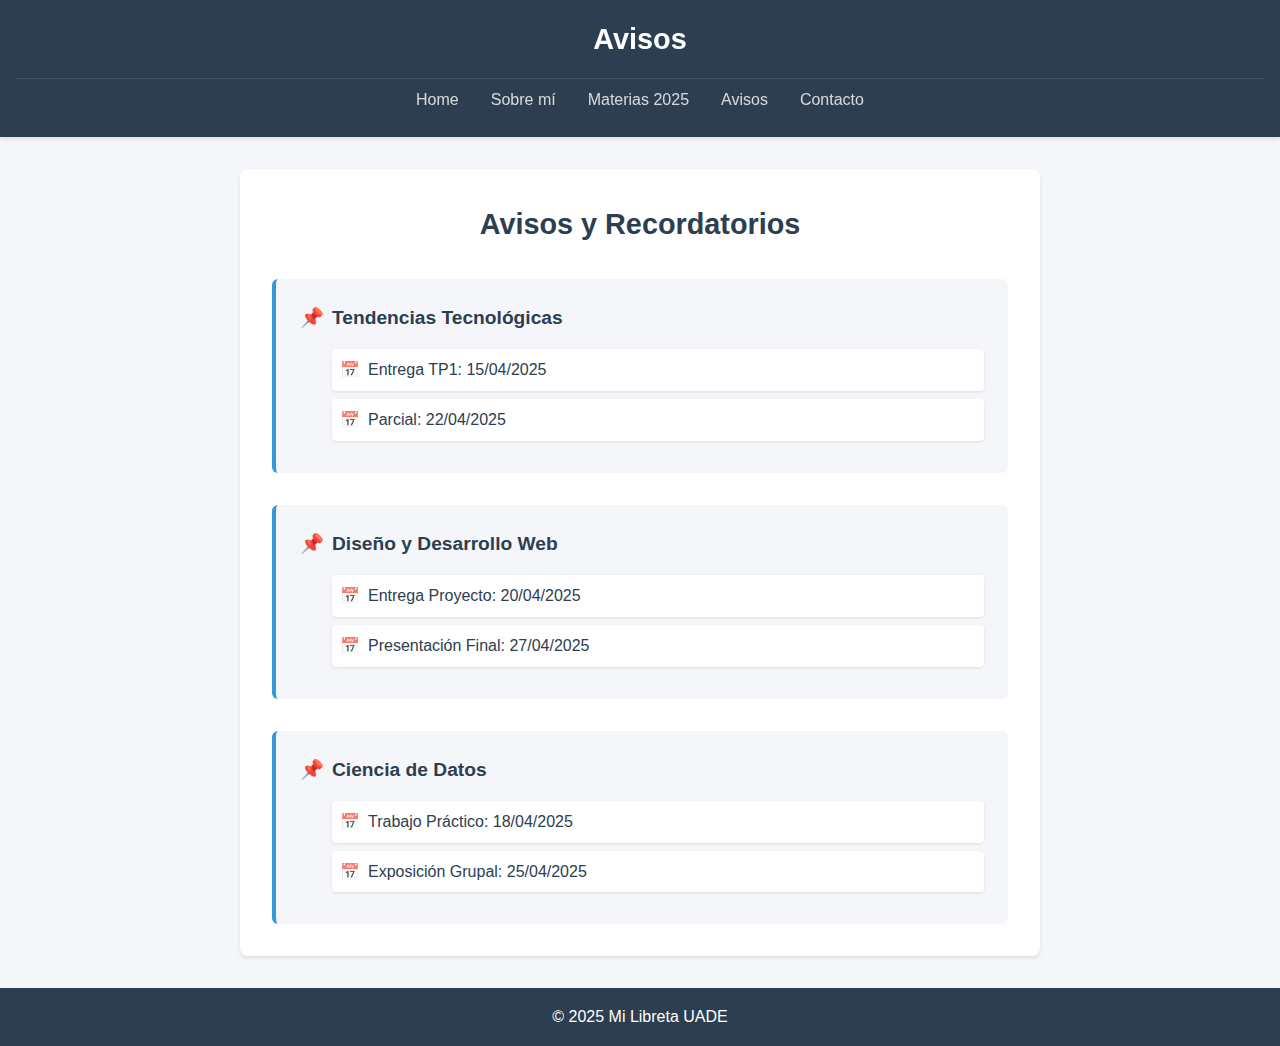
<file: avisos.html>
<!DOCTYPE html>
<html lang="es" data-theme="light">
<head>
    <meta charset="UTF-8">
    <meta name="viewport" content="width=device-width, initial-scale=1.0">
    <title>Avisos - Mi Libreta UADE</title>
    <link rel="stylesheet" href="css/style.css">
</head>
<body>
    <header>
        <div class="theme-toggle">
            <div id="themeSwitch" class="theme-switch">
                <div class="theme-switch-handle"></div>
            </div>
        </div>
        <input type="checkbox" id="nav-toggle">
        <label for="nav-toggle" class="nav-toggle-label">
            <span></span>
        </label>
        <h1>Avisos</h1>
        <nav>
            <ul>
                <li><a href="index.html">Home</a></li>
                <li><a href="sobremi.html">Sobre mí</a></li>
                <li><a href="materias2025.html">Materias 2025</a></li>
                <li><a href="avisos.html">Avisos</a></li>
                <li><a href="contacto.html">Contacto</a></li>
            </ul>
        </nav>
    </header>

    <main>
        <section class="avisos-section">
            <h2>Avisos y Recordatorios</h2>
            <div class="materia-avisos">
                <h3>Tendencias Tecnológicas</h3>
                <ul>
                    <li>Entrega TP1: 15/04/2025</li>
                    <li>Parcial: 22/04/2025</li>
                </ul>
            </div>
            <div class="materia-avisos">
                <h3>Diseño y Desarrollo Web</h3>
                <ul>
                    <li>Entrega Proyecto: 20/04/2025</li>
                    <li>Presentación Final: 27/04/2025</li>
                </ul>
            </div>
            <div class="materia-avisos">
                <h3>Ciencia de Datos</h3>
                <ul>
                    <li>Trabajo Práctico: 18/04/2025</li>
                    <li>Exposición Grupal: 25/04/2025</li>
                </ul>
            </div>
        </section>
    </main>

    <footer>
        <p>&copy; 2025 Mi Libreta UADE</p>
    </footer>

    <script src="js/theme.js"></script>
</body>
</html>
</file>
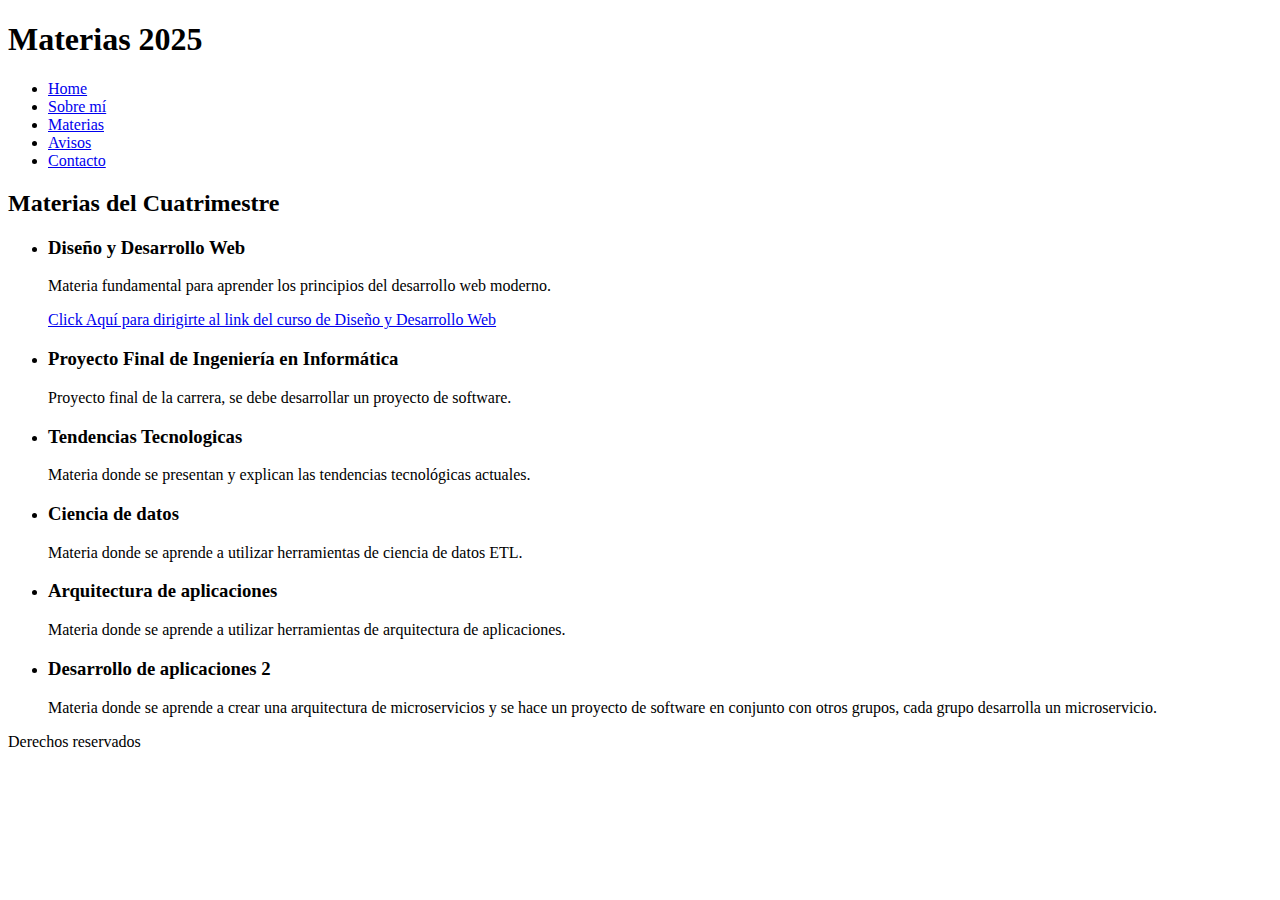
<file: materias.html>
<!DOCTYPE html>
<html lang="es">
<head>
    <meta charset="UTF-8">
    <meta name="viewport" content="width=device-width, initial-scale=1.0">
    <title>Materias - Mi Libreta UADE</title>
</head>
<body>
    <header>
        <h1>Materias 2025</h1>
        <nav>
            <ul>
                <li><a href="index.html">Home</a></li>
                <li><a href="sobremi.html">Sobre mí</a></li>
                <li><a href="materias.html">Materias</a></li>
                <li><a href="avisos.html">Avisos</a></li>
                <li><a href="contacto.html">Contacto</a></li>
            </ul>
        </nav>
    </header>
    <main>
        <section>
            <h2>Materias del Cuatrimestre</h2>
            <ul>
                <li>
                    <h3>Diseño y Desarrollo Web</h3>
                    <p>Materia fundamental para aprender los principios del desarrollo web moderno.</p>
                    <p> <a href="https://virtualbsp.uade.edu.ar/d2l/home/43347">Click Aquí para dirigirte al link del curso de Diseño y Desarrollo Web</a></p>
                </li>
                <li>
                    <h3>Proyecto Final de Ingeniería en Informática</h3>
                    <p>Proyecto final de la carrera, se debe desarrollar un proyecto de software.</p>
                </li>
                <li>
                    <h3>Tendencias Tecnologicas</h3>
                    <p>Materia donde se presentan y explican las tendencias tecnológicas actuales.</p>
                </li>
                <li>
                    <h3>Ciencia de datos</h3>
                    <p>Materia donde se aprende a utilizar herramientas de ciencia de datos ETL.</p>
                </li>
                <li>
                    <h3>Arquitectura de aplicaciones</h3>
                    <p>Materia donde se aprende a utilizar herramientas de arquitectura de aplicaciones.</p>
                </li>
                <li>
                    <h3>Desarrollo de aplicaciones 2</h3>
                    <p>Materia donde se aprende a crear una arquitectura de microservicios y se hace un proyecto de software en conjunto con otros grupos, cada grupo desarrolla un microservicio.</p>
                </li>
            </ul>
        </section>
    </main>
    <footer>
        <p>Derechos reservados</p>
    </footer>
</body>
</html>
</file>
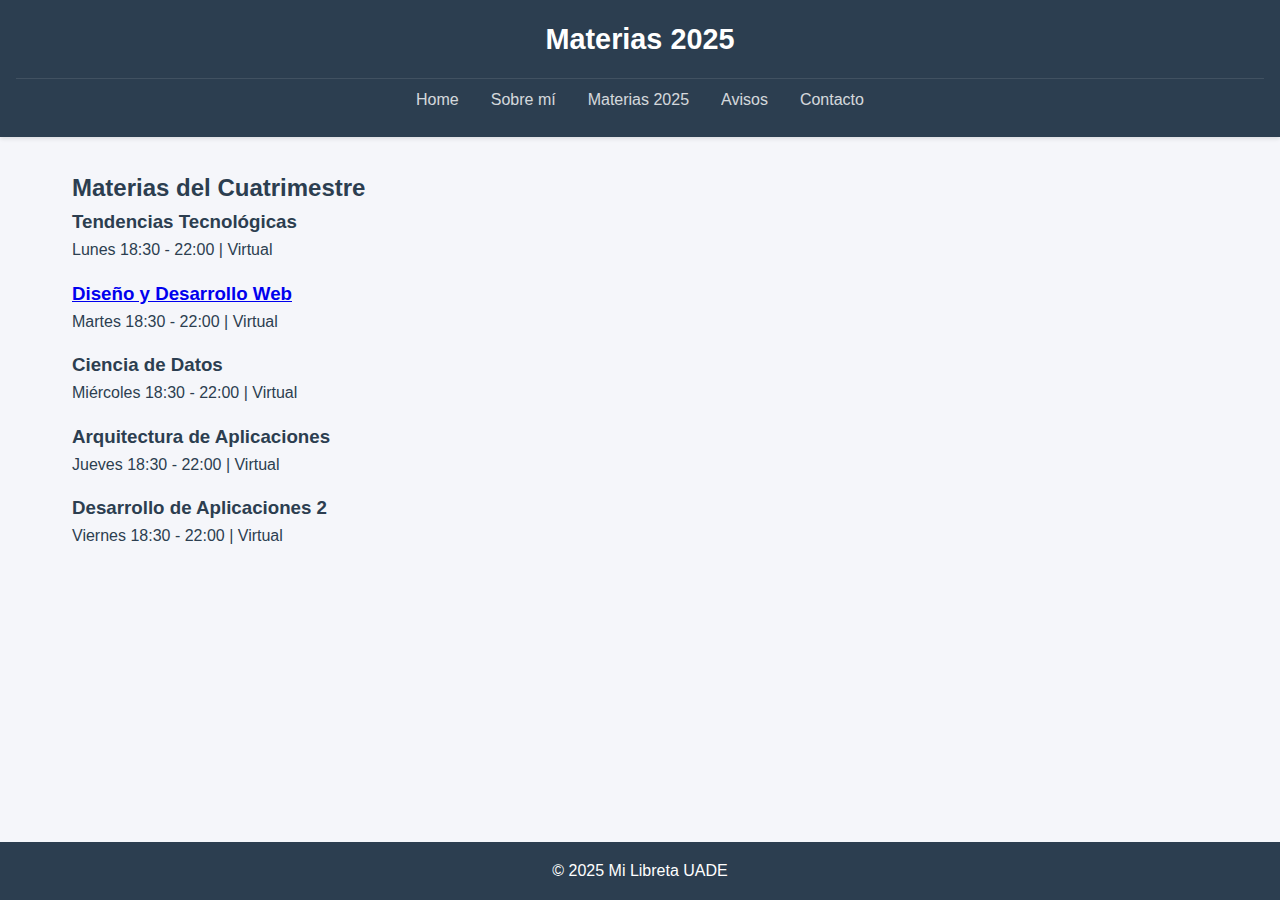
<file: materias2025.html>
<!DOCTYPE html>
<html lang="es" data-theme="light">
<head>
    <meta charset="UTF-8">
    <meta name="viewport" content="width=device-width, initial-scale=1.0">
    <title>Materias 2025 - Mi Libreta UADE</title>
    <link rel="stylesheet" href="css/style.css">
</head>
<body>
    <header>
        <div class="theme-toggle">
            <div id="themeSwitch" class="theme-switch">
                <div class="theme-switch-handle"></div>
            </div>
        </div>
        <input type="checkbox" id="nav-toggle">
        <label for="nav-toggle" class="nav-toggle-label">
            <span></span>
        </label>
        <h1>Materias 2025</h1>
        <nav>
            <ul>
                <li><a href="index.html">Home</a></li>
                <li><a href="sobremi.html">Sobre mí</a></li>
                <li><a href="materias2025.html">Materias 2025</a></li>
                <li><a href="avisos.html">Avisos</a></li>
                <li><a href="contacto.html">Contacto</a></li>
            </ul>
        </nav>
    </header>

    <main>
        <section class="materias-section">
            <h2>Materias del Cuatrimestre</h2>
            <div class="materias-list">
                <div class="materia-item">
                    <h3>Tendencias Tecnológicas</h3>
                    <p>Lunes 18:30 - 22:00 | Virtual</p>
                </div>
                
                <div class="materia-item">
                    <h3><a href="https://facundodimeglio.github.io/PagDesarrolloWeb/" target="_blank">Diseño y Desarrollo Web</a></h3>
                    <p>Martes 18:30 - 22:00 | Virtual</p>
                </div>
                
                <div class="materia-item">
                    <h3>Ciencia de Datos</h3>
                    <p>Miércoles 18:30 - 22:00 | Virtual</p>
                </div>
                
                <div class="materia-item">
                    <h3>Arquitectura de Aplicaciones</h3>
                    <p>Jueves 18:30 - 22:00 | Virtual</p>
                </div>
                
                <div class="materia-item">
                    <h3>Desarrollo de Aplicaciones 2</h3>
                    <p>Viernes 18:30 - 22:00 | Virtual</p>
                </div>
            </div>
        </section>
    </main>

    <footer>
        <p>&copy; 2025 Mi Libreta UADE</p>
    </footer>

    <script src="js/theme.js"></script>
</body>
</html>
</file>
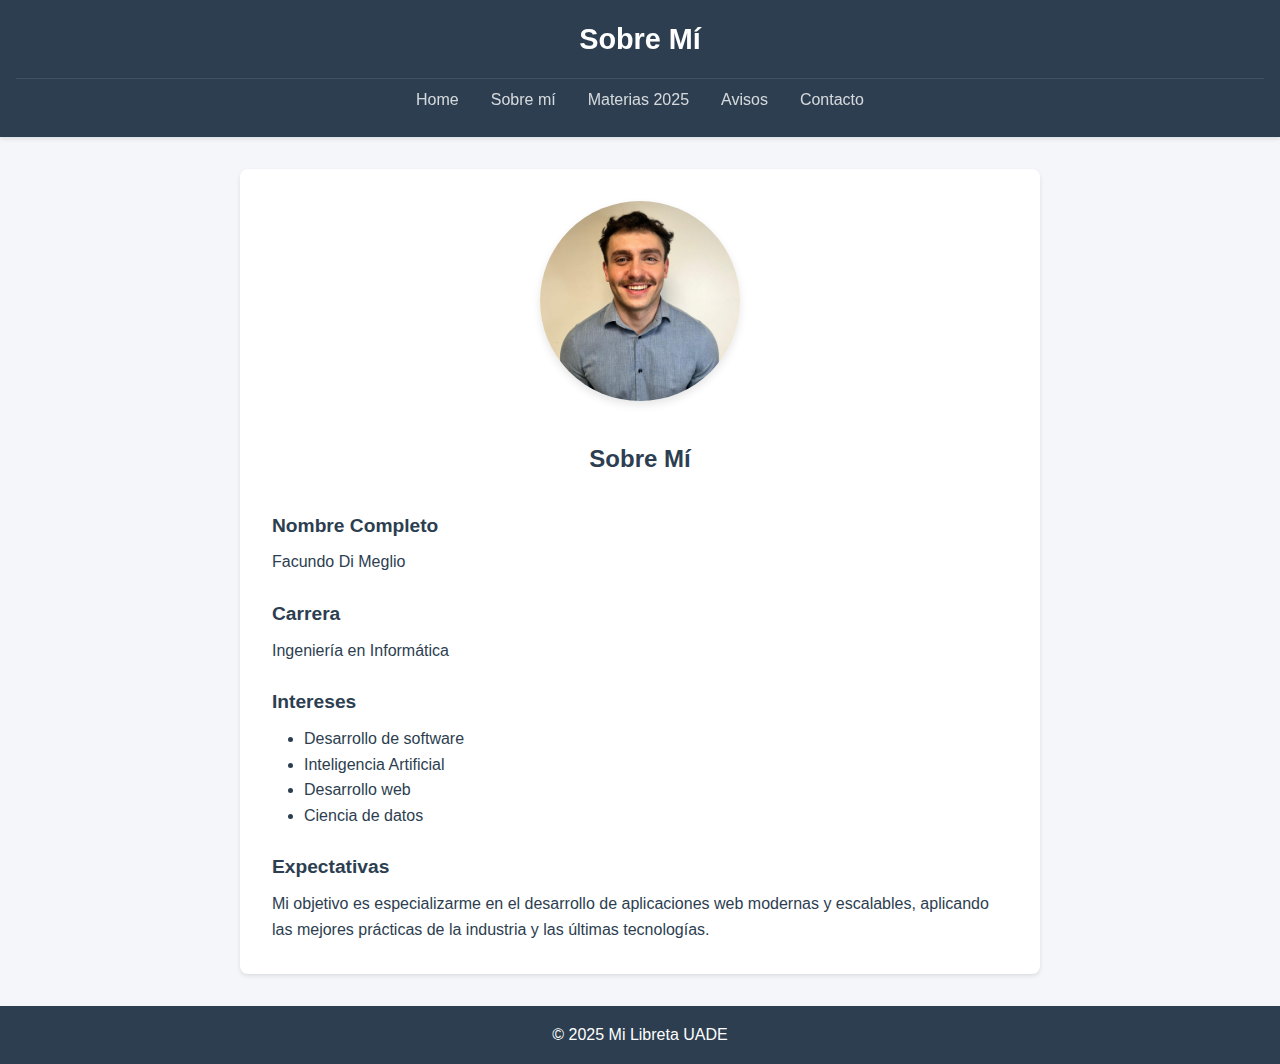
<file: sobremi.html>
<!DOCTYPE html>
<html lang="es">
<head>
    <meta charset="UTF-8">
    <meta name="viewport" content="width=device-width, initial-scale=1.0">
    <title>Sobre Mí - Mi Libreta UADE</title>
    <link rel="stylesheet" href="css/style.css">
</head>
<body>
    <header>
        <input type="checkbox" id="nav-toggle">
        <label for="nav-toggle" class="nav-toggle-label">
            <span></span>
        </label>
        <h1>Sobre Mí</h1>
        <nav>
            <ul>
                <li><a href="index.html">Home</a></li>
                <li><a href="sobremi.html">Sobre mí</a></li>
                <li><a href="materias2025.html">Materias 2025</a></li>
                <li><a href="avisos.html">Avisos</a></li>
                <li><a href="contacto.html">Contacto</a></li>
            </ul>
        </nav>
    </header>

    <main>
        <section class="profile">
            <img src="img/fotocv.jpeg" alt="Mi foto de perfil" class="profile-image">
            <h2>Sobre Mí</h2>
            <div class="info">
                <h3>Nombre Completo</h3>
                <p>Facundo Di Meglio</p>

                <h3>Carrera</h3>
                <p>Ingeniería en Informática</p>

                <h3>Intereses</h3>
                <ul>
                    <li>Desarrollo de software</li>
                    <li>Inteligencia Artificial</li>
                    <li>Desarrollo web</li>
                    <li>Ciencia de datos</li>
                </ul>

                <h3>Expectativas</h3>
                <p>Mi objetivo es especializarme en el desarrollo de aplicaciones web modernas y escalables, 
                   aplicando las mejores prácticas de la industria y las últimas tecnologías.</p>
            </div>
        </section>
    </main>

    <footer>
        <p>&copy; 2025 Mi Libreta UADE</p>
    </footer>
</body>
</html>
</file>
<file: css/style.css>
/* Estilos generales */
:root {
    --primary-color: #2c3e50;
    --secondary-color: #3498db;
    --background-color: #f5f6fa;
    --text-color: #2c3e50;
    --header-height: 60px;
    --nav-width: 250px;
    --content-padding: 2rem;
}

* {
    margin: 0;
    padding: 0;
    box-sizing: border-box;
}

html, body {
    height: 100%;
}

body {
    font-family: 'Arial', sans-serif;
    line-height: 1.6;
    color: var(--text-color);
    background-color: var(--background-color);
    display: flex;
    flex-direction: column;
    min-height: 100vh;
}

/* Header y navegación */
header {
    background-color: var(--primary-color);
    color: white;
    padding: 1rem;
    position: sticky;
    top: 0;
    z-index: 1000;
    box-shadow: 0 2px 4px rgba(0,0,0,0.1);
}

header h1 {
    text-align: center;
    font-size: clamp(1.2rem, 3vw, 1.8rem);
    margin-bottom: 1rem;
}

/* Menú hamburguesa */
#nav-toggle {
    display: none;
}

.nav-toggle-label {
    display: none;
    position: absolute;
    right: 1rem;
    top: 50%;
    transform: translateY(-50%);
    cursor: pointer;
    z-index: 100;
    padding: 0.5rem;
}

.nav-toggle-label span,
.nav-toggle-label span::before,
.nav-toggle-label span::after {
    display: block;
    background: white;
    height: 2px;
    width: 25px;
    border-radius: 2px;
    position: relative;
    transition: all 0.3s ease;
}

.nav-toggle-label span::before,
.nav-toggle-label span::after {
    content: '';
    position: absolute;
}

.nav-toggle-label span::before {
    bottom: 8px;
}

.nav-toggle-label span::after {
    top: 8px;
}

/* Navegación */
nav {
    width: 100%;
    border-top: 1px solid rgba(255, 255, 255, 0.1);
    transition: all 0.3s ease;
}

nav ul {
    list-style: none;
    display: flex;
    justify-content: center;
    gap: 2rem;
    margin: 0;
    padding: 0.5rem 0;
}

nav a {
    color: white;
    text-decoration: none;
    padding: 0.5rem 0;
    transition: all 0.3s ease;
    position: relative;
    opacity: 0.8;
}

nav a::after {
    content: '';
    position: absolute;
    width: 0;
    height: 2px;
    bottom: 0;
    left: 50%;
    background-color: var(--secondary-color);
    transition: all 0.3s ease;
    transform: translateX(-50%);
}

nav a:hover {
    opacity: 1;
}

nav a:hover::after {
    width: 100%;
}

/* Main content */
main {
    flex: 1 0 auto;
    padding: var(--content-padding);
    width: 100%;
    max-width: 1200px;
    margin: 0 auto;
}

/* Tablas */
.table-container {
    width: 100%;
    overflow-x: auto;
    -webkit-overflow-scrolling: touch;
    margin-bottom: 1rem;
    background: white;
    border-radius: 8px;
    box-shadow: 0 2px 4px rgba(0,0,0,0.1);
}

.horarios-table {
    width: 100%;
    min-width: 100%;
    border-collapse: collapse;
    margin: 0;
}

.horarios-table th,
.horarios-table td {
    padding: 0.75rem;
    text-align: left;
    border: 1px solid #e1e1e1;
    min-width: 120px;
}

.horarios-table th {
    background-color: var(--primary-color);
    color: white;
    font-weight: 500;
    white-space: nowrap;
    position: sticky;
    top: 0;
}

.horarios-table tr:nth-child(even) {
    background-color: #f8f9fa;
}

.horarios-table tr:hover {
    background-color: #f1f1f1;
}

/* Materias list */
.materias-list {
    list-style: none;
    padding: 0;
    display: grid;
    gap: 1rem;
}

.materias-list li {
    background-color: white;
    padding: 1rem;
    border-radius: 8px;
    box-shadow: 0 2px 4px rgba(0,0,0,0.1);
    transition: all 0.3s ease;
}

.materias-list li a {
    color: var(--primary-color);
    text-decoration: none;
    display: block;
    transition: all 0.3s ease;
}

.materias-list li:hover {
    transform: translateY(-2px);
    box-shadow: 0 4px 8px rgba(0,0,0,0.1);
    background-color: var(--secondary-color);
}

.materias-list li:hover a {
    color: white;
}

/* Formularios */
.contact-section {
    background: white;
    padding: 2rem;
    border-radius: 8px;
    box-shadow: 0 2px 4px rgba(0,0,0,0.1);
}

.contact-section h2 {
    margin-bottom: 2rem;
    color: var(--primary-color);
    text-align: center;
}

form {
    max-width: 600px;
    margin: 0 auto;
}

.form-group {
    margin-bottom: 1.5rem;
}

label {
    display: block;
    margin-bottom: 0.5rem;
    color: var(--primary-color);
    font-weight: 600;
}

input, textarea {
    width: 100%;
    padding: 0.8rem;
    border: 1px solid #ddd;
    border-radius: 4px;
    transition: border-color 0.3s;
    resize: none;
    min-width: 0;
}

input:focus, textarea:focus {
    outline: none;
    border-color: var(--secondary-color);
}

button {
    background-color: var(--primary-color);
    color: white;
    padding: 0.8rem 1.5rem;
    border: none;
    border-radius: 4px;
    cursor: pointer;
    transition: all 0.3s ease;
    font-weight: 600;
    width: 100%;
}

button:hover {
    background-color: var(--secondary-color);
    transform: translateY(-2px);
}

/* Footer */
footer {
    background-color: var(--primary-color);
    color: white;
    text-align: center;
    padding: 1rem;
    flex-shrink: 0;
    margin-top: auto;
}

/* Perfil */
.profile {
    text-align: center;
    max-width: 800px;
    margin: 0 auto;
    padding: 2rem;
    background: white;
    border-radius: 8px;
    box-shadow: 0 2px 4px rgba(0,0,0,0.1);
}

.profile-image {
    width: min(200px, 50vw);
    height: min(200px, 50vw);
    object-fit: cover;
    border-radius: 50%;
    margin-bottom: 2rem;
    box-shadow: 0 4px 8px rgba(0, 0, 0, 0.1);
}

.profile .info {
    text-align: left;
    margin-top: 2rem;
}

.profile .info h3 {
    color: var(--primary-color);
    margin-top: 1.5rem;
    margin-bottom: 0.5rem;
    font-size: 1.2rem;
}

.profile .info ul {
    list-style-type: disc;
    padding-left: 2rem;
    margin-bottom: 1rem;
}

/* Avisos */
.avisos-section {
    max-width: 800px;
    margin: 0 auto;
    background: white;
    padding: 2rem;
    border-radius: 8px;
    box-shadow: 0 2px 4px rgba(0,0,0,0.1);
}

.avisos-section h2 {
    color: var(--primary-color);
    margin-bottom: 2rem;
    text-align: center;
    font-size: 1.8rem;
}

.materia-avisos {
    margin-bottom: 2rem;
    padding: 1.5rem;
    background: var(--background-color);
    border-radius: 6px;
    border-left: 4px solid var(--secondary-color);
}

.materia-avisos:last-child {
    margin-bottom: 0;
}

.materia-avisos h3 {
    color: var(--primary-color);
    margin-bottom: 1rem;
    font-size: 1.2rem;
    display: flex;
    align-items: center;
}

.materia-avisos h3::before {
    content: '📌';
    margin-right: 0.5rem;
    font-size: 1.2rem;
}

.materia-avisos ul {
    list-style: none;
    padding-left: 2rem;
}

.materia-avisos li {
    margin-bottom: 0.5rem;
    padding: 0.5rem;
    background: white;
    border-radius: 4px;
    box-shadow: 0 1px 3px rgba(0,0,0,0.1);
    display: flex;
    align-items: center;
}

.materia-avisos li::before {
    content: '📅';
    margin-right: 0.5rem;
    opacity: 0.7;
}

/* Responsive */
@media (max-width: 768px) {
    header {
        padding: 0.5rem 3rem;
        position: relative;
    }

    header h1 {
        font-size: 1rem;
        margin: 0.5rem 0;
        padding: 0;
        text-align: center;
    }

    .nav-toggle-label {
        display: block;
        top: 50%;
        transform: translateY(-50%);
        right: 0.5rem;
    }

    nav {
        position: fixed;
        top: var(--header-height);
        right: -100%;
        width: 100%;
        height: calc(100vh - var(--header-height));
        background-color: var(--primary-color);
        transition: all 0.3s ease;
        border-top: none;
        opacity: 0;
        visibility: hidden;
    }

    nav.active {
        right: 0;
        opacity: 1;
        visibility: visible;
    }

    nav ul {
        height: 100%;
        flex-direction: column;
        justify-content: flex-start;
        align-items: center;
        padding: 2rem 1rem;
        gap: 1.5rem;
    }

    nav a {
        font-size: 1.1rem;
        padding: 0.75rem 0;
        opacity: 1;
        width: 100%;
        text-align: center;
    }

    nav a::after {
        display: none;
    }

    #nav-toggle:checked ~ nav {
        right: 0;
        opacity: 1;
        visibility: visible;
    }

    #nav-toggle:checked ~ .nav-toggle-label span {
        background: transparent;
    }

    #nav-toggle:checked ~ .nav-toggle-label span::before {
        transform: rotate(45deg) translate(5px, 5px);
        background: white;
    }

    #nav-toggle:checked ~ .nav-toggle-label span::after {
        transform: rotate(-45deg) translate(7px, -6px);
        background: white;
    }

    main {
        padding: 1rem;
    }

    .table-container {
        margin: 0.5rem -1rem;
        width: calc(100% + 2rem);
        border-radius: 0;
    }

    .horarios-table {
        font-size: 0.9rem;
    }

    .horarios-table th,
    .horarios-table td {
        padding: 0.5rem;
        min-width: 100px;
    }

    .horarios-table td:last-child {
        padding-right: 1rem;
    }

    .profile, .contact-section {
        padding: 1rem;
    }
}

@media (max-width: 390px) {
    header {
        padding: 0.5rem 2.5rem;
    }

    header h1 {
        font-size: 0.9rem;
    }

    .nav-toggle-label {
        right: 0.3rem;
    }
}
</file>
